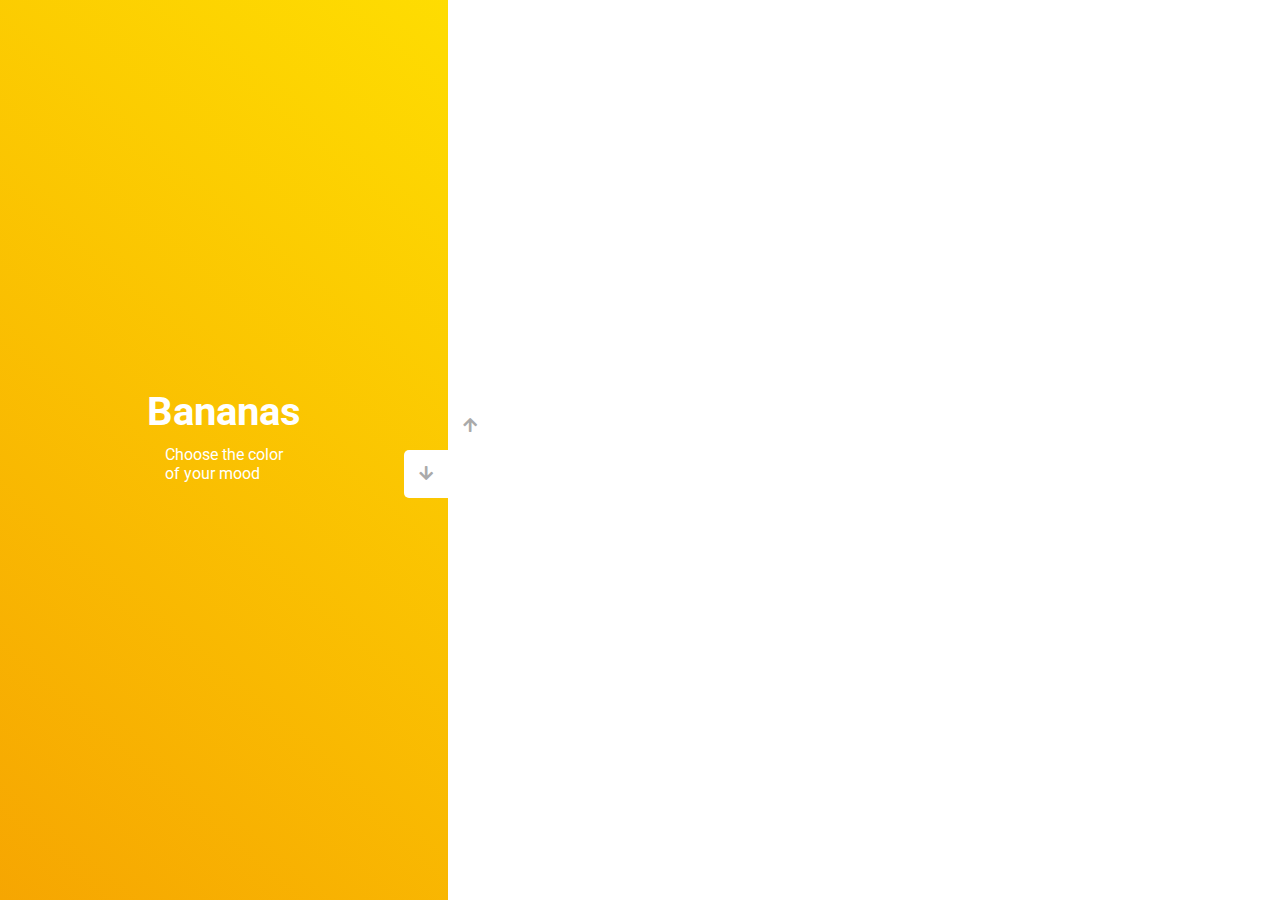
<file: tabs3/index.html>
<!DOCTYPE html>
<html lang="en">
  <head>
    <meta charset="UTF-8" />
    <meta name="viewport" content="width=device-width, initial-scale=1.0" />
    <link
      rel="stylesheet"
      href="https://cdnjs.cloudflare.com/ajax/libs/font-awesome/5.15.1/css/all.min.css"
    />
    <link rel="stylesheet" href="style.css" />
    <title>Слайдер | Проект 3</title>
  </head>
  <body>
    <div class="container">
      <div class="sidebar">
        <div style="background: linear-gradient(229.99deg, #46e946 -26%, #00a136 145%);">
          <h1>Apple</h1>
          <p>Choose the color<br> of your mood</p>
        </div>
        <div style="background: linear-gradient(215.32deg, #F90306 -1%, #9E0706 124%);">
          <h1>Strawberry</h1>
          <p>Choose the color <br>of your mood</p>
        </div>
        <div style="background: linear-gradient(221.87deg, #8308EA 1%, #5305AF 128%);">
          <h1>Grape</h1>
          <p>Choose the color <br>of your mood</p>
        </div>
        <div style="background: linear-gradient(220.16deg, #FFE101 -8%, #F39102 138%);">
          <h1>Bananas</h1>
          <p>Choose the color <br>of your mood</p>
        </div>
      </div>
      <div class="main-slide">
        <div
          style="
            background-image: url('https://images.unsplash.com/photo-1571771894821-ce9b6c11b08e?ixid=MnwxMjA3fDB8MHxzZWFyY2h8MXx8YmFuYW5hc3xlbnwwfHwwfHw%3D&ixlib=rb-1.2.1&auto=format&fit=crop&w=800&q=60');
          "
        ></div>
        <div
          style="
            background-image: url('https://images.unsplash.com/photo-1631299106224-aae61c217164?ixid=MnwxMjA3fDB8MHxzZWFyY2h8MjB8fHB1cnBsZSUyMGdyYXBlc3xlbnwwfHwwfHw%3D&ixlib=rb-1.2.1&auto=format&fit=crop&w=800&q=60');
          "
        ></div>
        <div
          style="
            background-image: url('https://images.unsplash.com/photo-1587393855524-087f83d95bc9?ixid=MnwxMjA3fDB8MHxzZWFyY2h8NXx8c3RyYXdiZXJyeXxlbnwwfHwwfHw%3D&ixlib=rb-1.2.1&auto=format&fit=crop&w=800&q=60');
          "
        ></div>
        <div
          style="
            background-image: url('https://images.unsplash.com/photo-1577028300036-aa112c18d109?ixid=MnwxMjA3fDB8MHxwaG90by1wYWdlfHx8fGVufDB8fHx8&ixlib=rb-1.2.1&auto=format&fit=crop&w=435&q=80');
          "
        ></div>
      </div>
      <div class="controls">
        <button class="down-button">
          <i class="fas fa-arrow-down"></i>
        </button>
        <button class="up-button">
          <i class="fas fa-arrow-up"></i>
        </button>
      </div>
    </div>
    <script src="app.js"></script>
  </body>
</html>
</file>
<file: tabs3/style.css>
@import url('https://fonts.googleapis.com/css?family=Roboto&display=swap');

* {
  box-sizing: border-box;
  margin: 0;
  padding: 0;
}

body {
  font-family: 'Roboto', sans-serif;
  height: 100vh;
}

.container {
  position: relative;
  overflow: hidden;
  width: 100vw;
  height: 100vh;
}

.sidebar {
  height: 100%;
  width: 35%;
  position: absolute;
  top: 0;
  left: 0;
  transition: transform 0.5s ease-in-out;
}

.sidebar > div {
  height: 100%;
  width: 100%;
  display: flex;
  flex-direction: column;
  align-items: center;
  justify-content: center;
  color: #fff;
}

.sidebar h1 {
  font-size: 40px;
  margin-bottom: 10px;
  margin-top: -30px;
}

.main-slide {
  height: 100%;
  position: absolute;
  top: 0;
  left: 35%;
  width: 65%;
  transition: transform 0.5s ease-in-out;
}

.main-slide > div {
  background-repeat: no-repeat;
  background-size: cover;
  background-position: center center;
  height: 100%;
  width: 100%;
}

button {
  background-color: #fff;
  border: none;
  color: #aaa;
  cursor: pointer;
  font-size: 16px;
  padding: 15px;
}

button:hover {
  color: #222;
}

button:focus {
  outline: none;
}

.container .controls button {
  position: absolute;
  left: 35%;
  top: 50%;
  z-index: 100;
}

.container .controls .down-button {
  transform: translateX(-100%);
  border-top-left-radius: 5px;
  border-bottom-left-radius: 5px;
}

.container .controls .up-button {
  transform: translateY(-100%);
  border-top-right-radius: 5px;
  border-bottom-right-radius: 5px;
}
</file>
